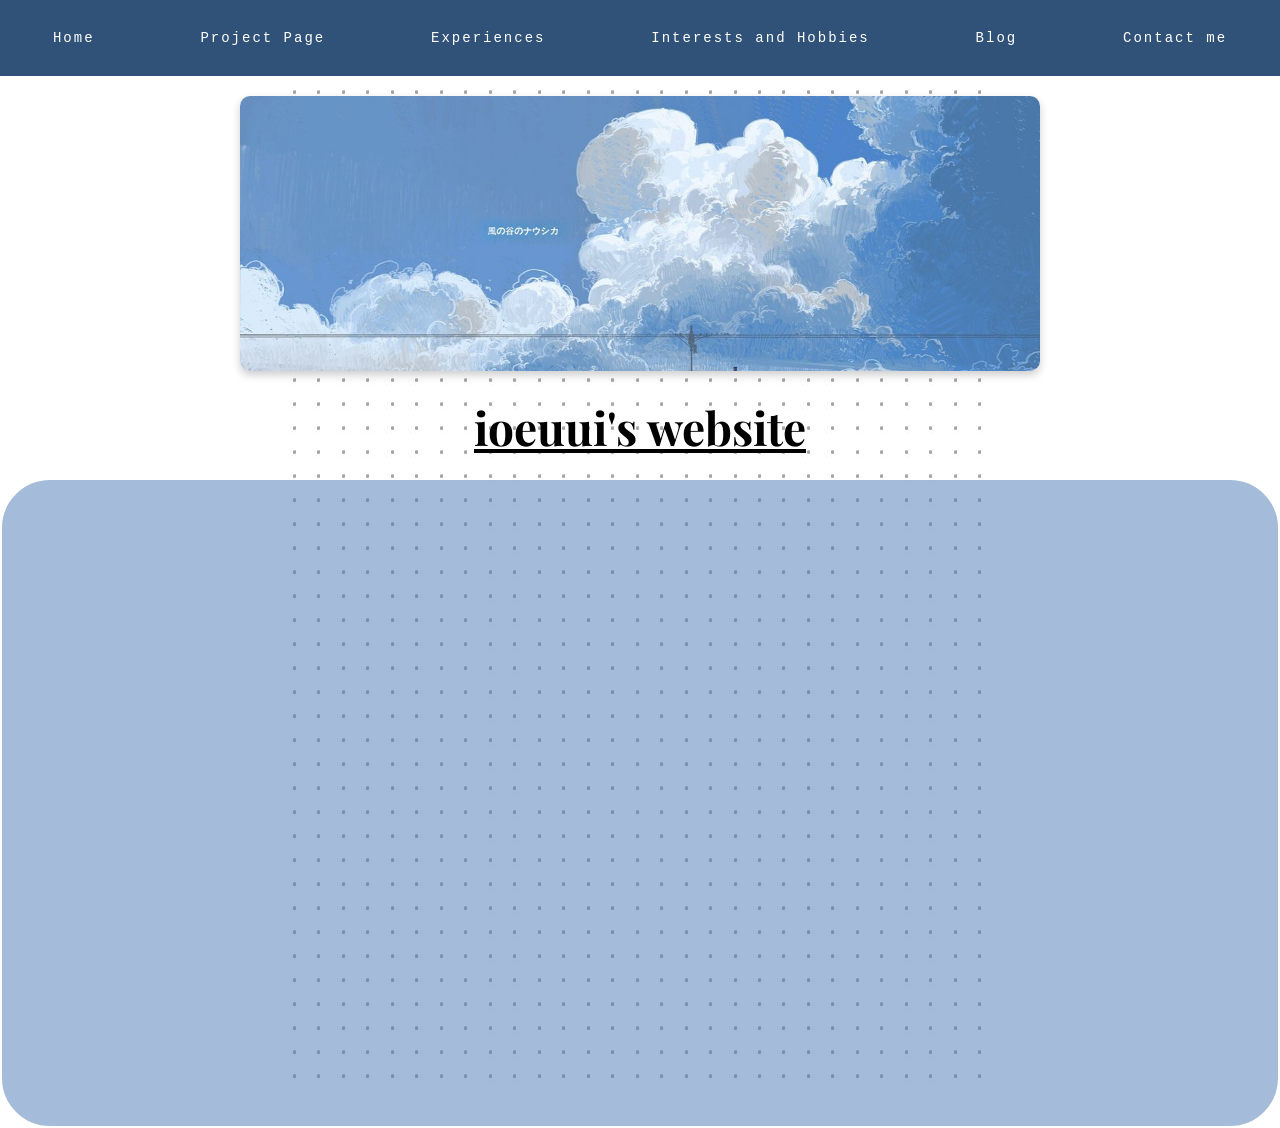
<file: index.html>
<!DOCTYPE html>
<html lang = 'en'>
<head>
    <title>ioeuui's Portfolio Website</title>
    <meta charset = "utf-8">
    <meta name="viewport" content="width=device-width, initial-scale=1.0">
    <meta name="description" content="Portfolio website showcasing projects and experiences">
    <link rel="icon" href="images/favicon/favicon.ico" type="image/x-icon">
    <link rel = "stylesheet" href = "style.css">
    <link rel="preconnect" href="https://fonts.googleapis.com">
    <link rel="preconnect" href="https://fonts.gstatic.com" crossorigin>
    <link href="https://fonts.googleapis.com/css2?family=Playfair+Display:ital,wght@0,400..900;1,400..900&family=Quicksand:wght@300..700&family=SN+Pro:ital,wght@0,200..900;1,200..900&display=swap" rel="stylesheet">
</head>

<body>
    <nav>
        <ul class = "nav-links">
            <li><a href="index.html">Home</a></li>
            <li><a href="projectPage.html">Project Page</a></li>
            <li><a href="experiences.html">Experiences</a></li>
            <li><a href = "interestsHobbies.html"> Interests and Hobbies</a></li>
            <li><a href = "blog.html"> Blog</a></li>
            <li><a href = "contactme.html"> Contact me</a></li>
        </ul>
        <div class = "burger">
            <div class = "line1"></div>
            <div class = "line2"></div>
            <div class = "line3"></div>
        </div>
    </nav>
    <div class = "banner">
        <a href = "https://ca.pinterest.com/pin/998814023624574526/">
            <img src = "images/cloudbanner.jpg" alt = "I did not draw this">
        </a>
    </div>
    <header>
        <h1>ioeuui's website</h1>
    </header>
    
    <div class = "main-container">
        <div class = "main-content">
            <section class = "main-section">
                <div class="text-container">
                    <h2>About Me</h2>
                    <p>Hi! My name is Ella and I am currently a univerity student</p>
                    <p>at University of Toronto Mississauga</p>
                    <p>I built this website because I wanted to keep track of my projects and experiences</p>
                    <p>I also wanted to showcase my digital drawings (like the sunfish)!</p>
                </div>
                <div class = "sunbastard">
                    <a href = "https://en.wikipedia.org/wiki/Ocean_sunfish">
                        <img src = "images/sunphish.PNG" alt = "Pixel art of a sunfish" class = "sunfish">
                    </a>
                </div>
        </div>
    </div>
    

    <script src = "app.js"></script>
</body>



</html>
</file>
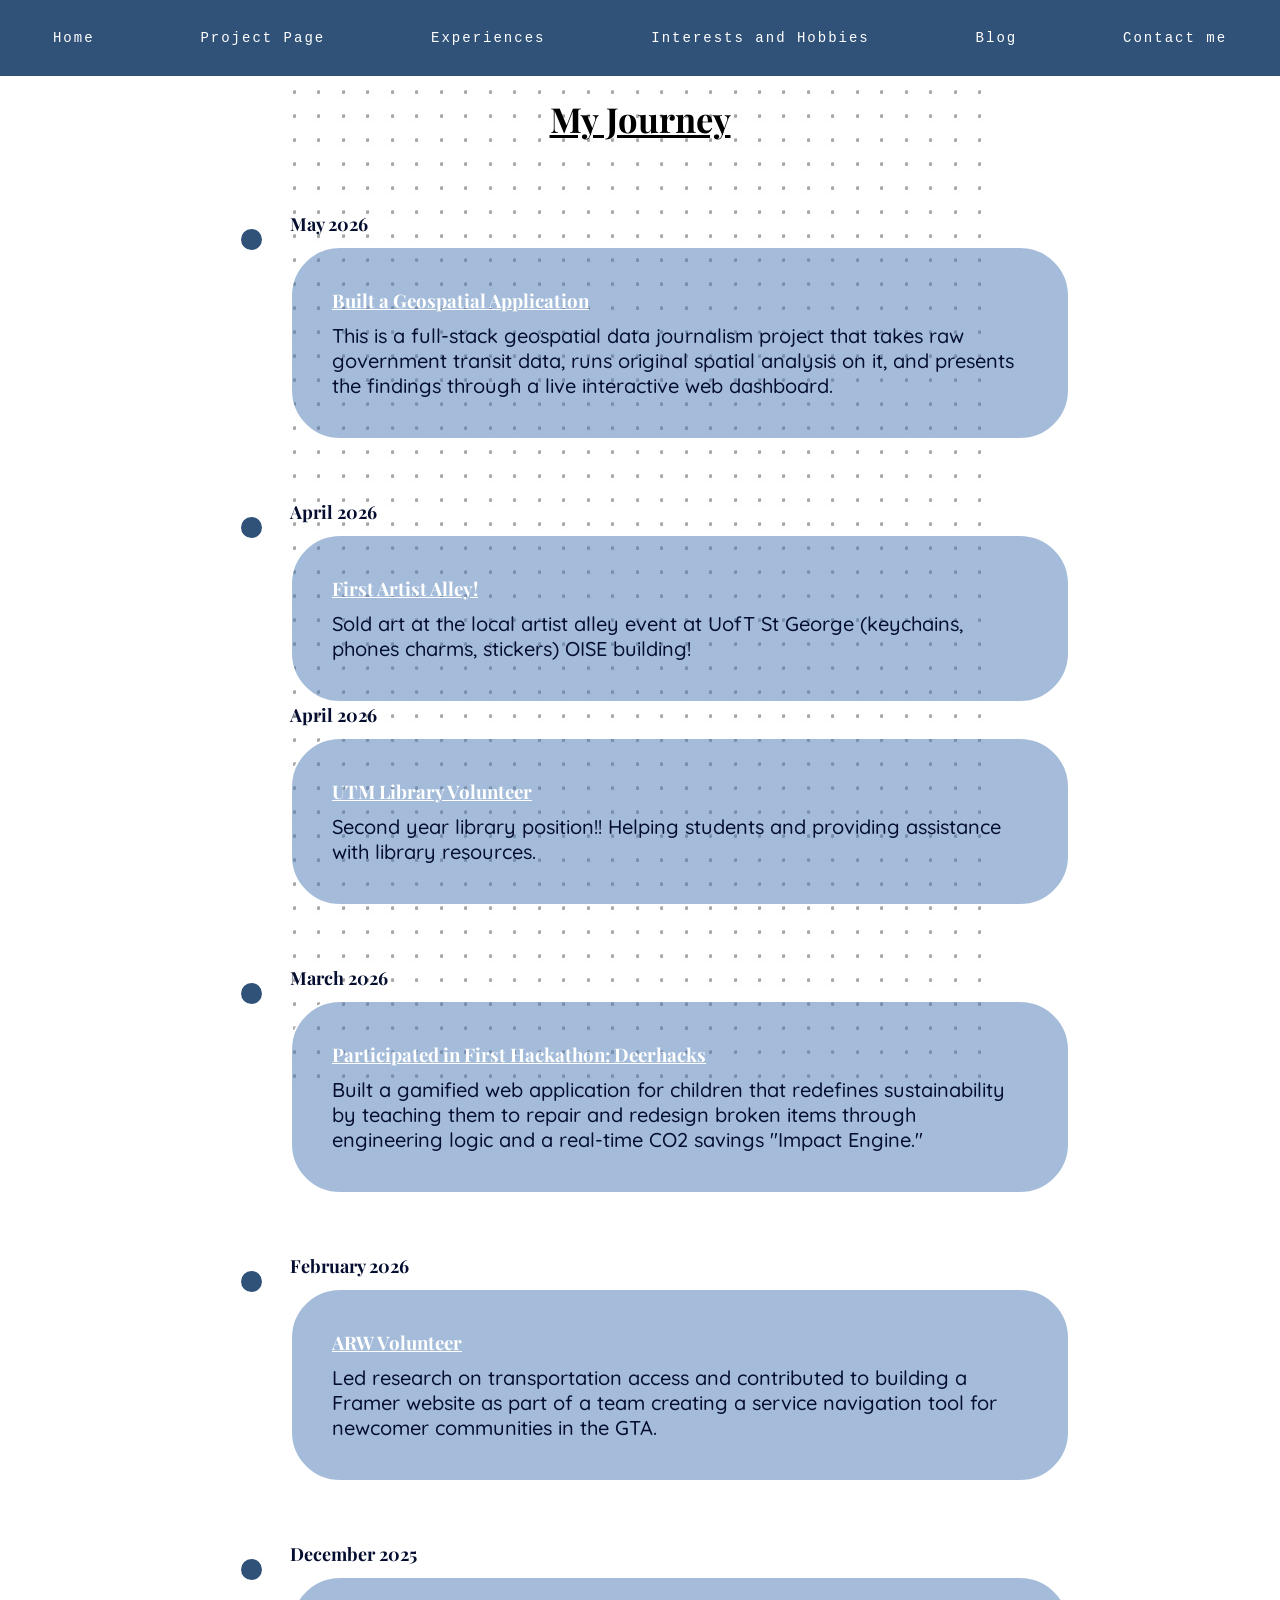
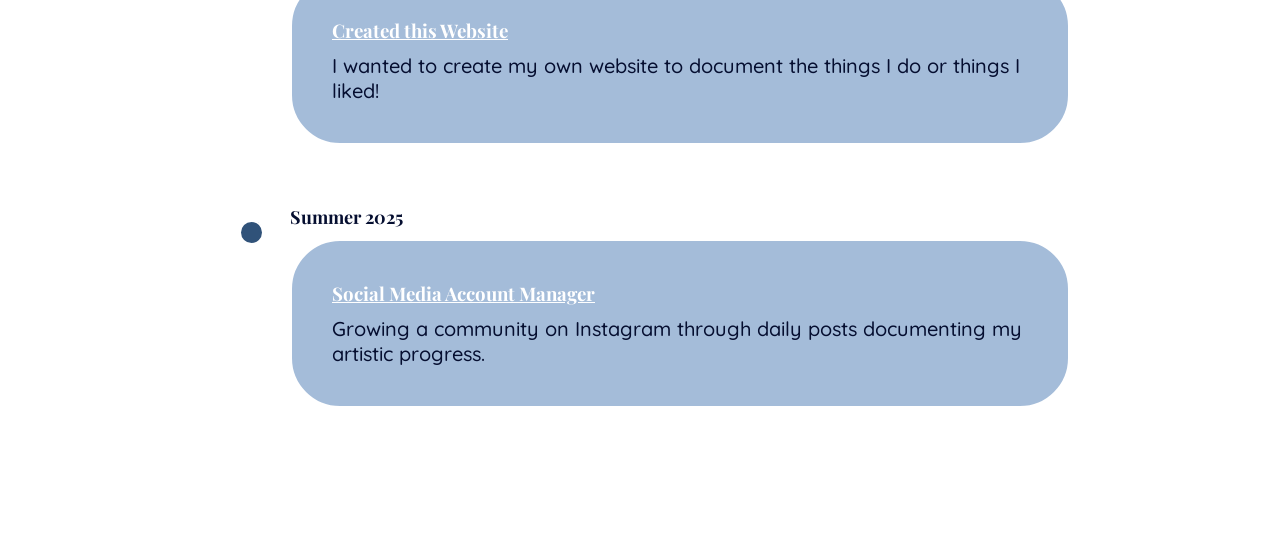
<file: experiences.html>
<!DOCTYPE html>
<html lang='en'>
<head>
    <title>Experiences | ioeuui's Portfolio</title>
    <meta charset="utf-8">
    <meta name="viewport" content="width=device-width, initial-scale=1.0">
    <link rel="icon" href="images/favicon/favicon.ico" type="image/x-icon">
    
    <link href="https://fonts.googleapis.com/css2?family=Montserrat:wght@700&family=Lora:ital,wght@0,400;0,500;1,400&family=Playfair+Display:wght@700&family=Quicksand:wght@500;700&display=swap" rel="stylesheet">
    
    <link rel="stylesheet" href="blog.css">
</head>
<body>
    <nav>
        <ul class="nav-links">
            <li><a href="index.html">Home</a></li>
            <li><a href="projectPage.html">Project Page</a></li>
            <li><a href="experiences.html">Experiences</a></li>
            <li><a href="interestsHobbies.html"> Interests and Hobbies</a></li>
            <li><a href="blog.html"> Blog</a></li>
            <li><a href="contactme.html"> Contact me</a></li>
        </ul>
        <div class="burger">
            <div class="line1"></div>
            <div class="line2"></div>
            <div class="line3"></div>
        </div>
    </nav>

    <header>
        <h2>My Journey</h2>
    </header>

    <main id="site-main">
        <section class="timeline-container">
            <div class="timeline-item hidden">
                <div class="timeline-dot"></div>
                <div class="timeline-date">May 2026</div>
                <div class="timeline-content">
                    <h3>Built a Geospatial Application</h3>
                    <p> This is a full-stack geospatial data journalism project that takes raw government transit data, runs original spatial analysis on it, and presents the findings through a live interactive web dashboard.</p>
                </div>
            </div>
            <div class="timeline-item hidden">
                <div class="timeline-dot"></div>
                <div class="timeline-date">April 2026</div>
                <div class="timeline-content">
                    <h3>First Artist Alley!</h3>
                    <p>Sold art at the local artist alley event at UofT St George (keychains, phones charms, stickers) OISE building!</p>
                </div>
                <div class="timeline-dot"></div>
                <div class="timeline-date">April 2026</div>
                <div class="timeline-content">
                    <h3>UTM Library Volunteer</h3>
                    <p>Second year library position!! Helping students and providing assistance with library resources.</p>
                </div>
            </div>
            <div class="timeline-item hidden">
                <div class="timeline-dot"></div>
                <div class="timeline-date">March 2026</div>
                <div class="timeline-content">
                    <h3>Participated in First Hackathon: Deerhacks</h3>
                    <p> Built a gamified web application for children that redefines sustainability by teaching them to repair and redesign broken items through engineering logic and a real-time CO2 savings "Impact Engine."</p>
                </div>
            </div>
            <div class="timeline-item hidden">
                <div class="timeline-dot"></div>
                <div class="timeline-date">February 2026</div>
                <div class="timeline-content">
                    <h3>ARW Volunteer</h3>
                    <p>Led research on transportation access and contributed to building a Framer website as part of a team creating a service navigation tool for newcomer communities in the GTA.</p>
                </div>
            </div>
            <div class="timeline-item hidden">
                <div class="timeline-dot"></div>
                <div class="timeline-date">December 2025</div>
                <div class="timeline-content">
                    <h3>Created this Website</h3>
                    <p>I wanted to create my own website to document the things I do or things I liked!</p>
                </div>
            </div>
            <div class="timeline-item hidden">
                <div class="timeline-dot"></div>
                <div class="timeline-date">Summer 2025</div>
                <div class="timeline-content">
                    <h3>Social Media Account Manager</h3>
                    <p>Growing a community on Instagram through daily posts documenting my artistic progress.</p>
                </div>
            </div>
        </section>
    </main>

    <script src="app.js"></script>
    <script src="timeline.js"></script>
</body>
</html>
</file>
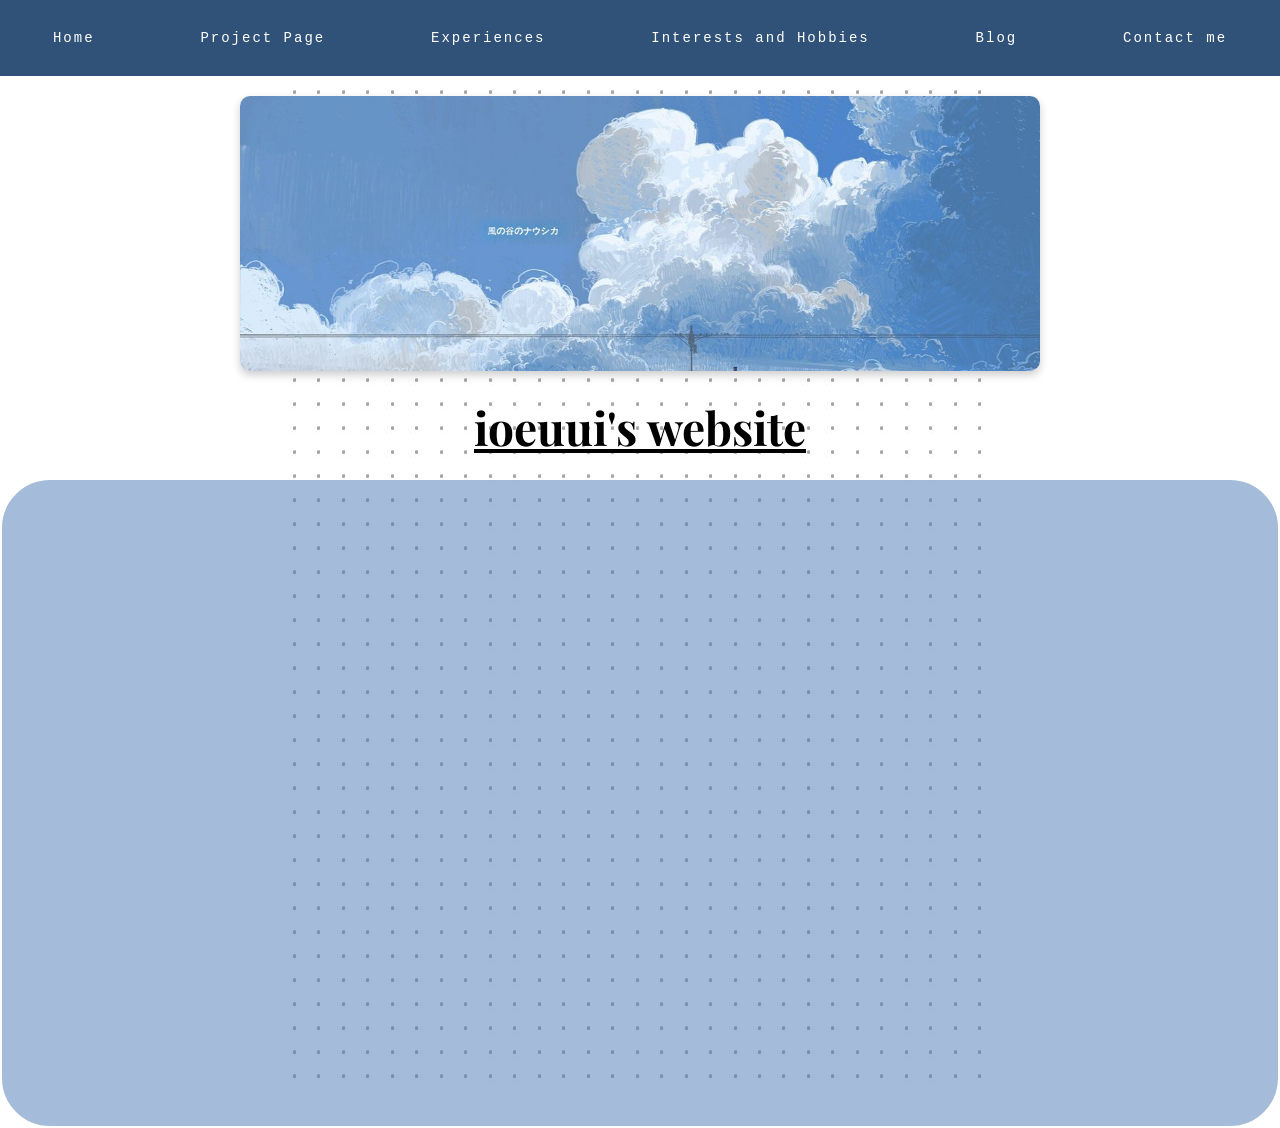
<file: MainPage.html>
<!DOCTYPE html>
<html lang = 'en'>
<head>
    <title>ioeuui's Portfolio Website</title>
    <meta charset = "utf-8">
    <meta name="viewport" content="width=device-width, initial-scale=1.0">
    <meta name="description" content="Portfolio website showcasing projects and experiences">
    <link rel="icon" href="images/favicon/favicon.ico" type="image/x-icon">
    <link rel = "stylesheet" href = "style.css">
    <link rel="preconnect" href="https://fonts.googleapis.com">
    <link rel="preconnect" href="https://fonts.gstatic.com" crossorigin>
    <link href="https://fonts.googleapis.com/css2?family=Playfair+Display:ital,wght@0,400..900;1,400..900&family=Quicksand:wght@300..700&family=SN+Pro:ital,wght@0,200..900;1,200..900&display=swap" rel="stylesheet">
</head>

<body>
    <nav>
        <ul class = "nav-links">
            <li><a href="MainPage.html">Home</a></li>
            <li><a href="projectPage.html">Project Page</a></li>
            <li><a href="experiences.html">Experiences</a></li>
            <li><a href = "interestsHobbies.html"> Interests and Hobbies</a></li>
            <li><a href = "blog.html"> Blog</a></li>
            <li><a href = "contactme.html"> Contact me</a></li>
        </ul>
        <div class = "burger">
            <div class = "line1"></div>
            <div class = "line2"></div>
            <div class = "line3"></div>
        </div>
    </nav>
    <div class = "banner">
        <a href = "https://ca.pinterest.com/pin/998814023624574526/">
            <img src = "images/cloudbanner.jpg" alt = "I did not draw this">
        </a>
    </div>
    <header>
        <h1>ioeuui's website</h1>
    </header>
    
    <div class = "main-container">
        <div class = "main-content">
            <section class = "main-section">
                <div class="text-container">
                    <h2>About Me</h2>
                    <p>Hi! My name is Ella and I am currently a univerity student</p>
                    <p>at University of Toronto Mississauga</p>
                    <p>I built this website because I wanted to keep track of my projects and experiences</p>
                    <p>I also wanted to showcase my digital drawings (like the sunfish)!</p>
                </div>
                <div class = "sunbastard">
                    <a href = "https://en.wikipedia.org/wiki/Ocean_sunfish">
                        <img src = "images/sunphish.PNG" alt = "Pixel art of a sunfish" class = "sunfish">
                    </a>
                </div>
        </div>
    </div>
    

    <script src = "app.js"></script>
</body>



</html>
</file>
<file: style.css>
/* =====================
   RESET
===================== */
* {
    box-sizing: border-box;
    margin: 0;
    padding: 0;
}

/* =====================
   VARIABLES
===================== */
:root {
    --primary: rgb(48, 82, 121);
    --accent: rgba(20, 33, 75, 0.5);
    --text-dark: rgb(5, 14, 48);
    --white: #ffffff;
}

/* =====================
   BASE / BODY
===================== */
body {
    font-family: 'Courier New', Courier, monospace;
    background: url("images/dotted.jpg") no-repeat center / auto fixed;
    text-align: center;
}

header {
    font-family: "Playfair Display", serif;
    font-size: clamp(16px, 20vw, 23px);
    text-align: center;
    text-decoration: underline;
    margin-bottom: 20px;
}

section {
    width: 100%;
    height: 650px;
    background: rgba(74, 123, 179, 0.5);
    border: 2px solid var(--white);
    border-radius: 50px;
    display: flex;
    align-items: center;
    justify-content: center;
}

.content-wrapper {
    display: flex;
    align-items: center;
    gap: 40px;
    max-width: 90%;
}

/* =====================
   TYPOGRAPHY
===================== */
h2 {
    font-family: "Playfair Display", serif;
    font-size: clamp(24px, 5vw, 30px);
    text-decoration: underline;
    padding: 70px;
}

p {
    font-family: "Quicksand", sans-serif;
    font-size: clamp(16px, 2vw, 22px);
    line-height: 1.5;
    font-weight: 500;
    color: var(--text-dark);
}

.display-1,
.display-2 {
    font-size: 22px;
}

/* =====================
   BANNER
===================== */
.banner {
    max-width: 800px;
    margin: 20px auto;
}

.banner img {
    width: 100%;
    height: auto;
    border-radius: 10px;
    box-shadow: 0 4px 8px rgba(0, 0, 0, 0.2);
}

/* =====================
   SUNFISH CARD
===================== */
.sunfish-card {
    position: relative;
    width: clamp(300px, 37%, 500px);
    flex-shrink: 0;
    filter: drop-shadow(0 0 2px rgba(0, 0, 0, 0.3));
    transition: filter 0.3s ease;
}

.sunfish-card::before {
    content: '';
    position: absolute;
    top: 42%;
    left: 55%;
    transform: translate(-50%, -50%);
    width: 80%;
    height: 80%;
    background: var(--white);
    border-radius: 50%;
    z-index: -1;
}

.sunfish-card img {
    width: 100%;
    height: auto;
    border-radius: 10px;
}

.sunfish-card:hover {
    filter: drop-shadow(0 0 8px rgba(50, 65, 90)) hue-rotate(30deg);
}

/* =====================
   NAVIGATION
===================== */
nav {
    display: flex;
    justify-content: space-around;
    align-items: center;
    min-height: 8vh;
    background-color: var(--primary);
    position: relative;
}

.nav-links {
    display: flex;
    justify-content: space-around;
    width: 100%;
}

.nav-links li {
    list-style: none;
}

.nav-links a {
    display: block;
    padding: 30px;
    font-size: 14px;
    letter-spacing: 2px;
    color: var(--white);
    text-decoration: none;
    border-radius: 50px;
    transition: background-color 0.3s ease;
}

.nav-links a:hover {
    background-color: var(--accent);
}

.burger {
    display: none;
    cursor: pointer;
}

.burger div {
    width: 20px;
    height: 2px;
    background-color: var(--white);
    margin: 5px;
}

.nav-active {
    transform: translateX(0);
}

@keyframes navLinkFade {
    from {
        opacity: 0;
        transform: translateX(50px);
    }
    to {
        opacity: 1;
        transform: translateX(0);
    }
}

/* =====================
   BLOG / GRID
===================== */
.container {
    max-width: 1200px;
    padding: 0 40px;
    margin: auto;
}

.img-fluid {
    width: 100%;
    height: auto;
    display: block;
}

#site-main {
    margin-top: 8em;
    padding: 0 5px;
}

#posts {
    margin-bottom: 5em;
    padding: 40px 0;
}

.grid {
    display: grid;
    grid-template-columns: repeat(auto-fill, minmax(400px, 1fr));
    gap: 3em;
    padding: 5px;
}

.grid-item {
    margin-bottom: 1em;
}

.article {
    background: var(--white);
    border-radius: 20px;
    overflow: hidden;
    box-shadow: 0 5px 20px rgba(0, 0, 0, 0.1);
    transition: all 0.3s ease;
}

.article:hover {
    transform: translateY(-10px);
    box-shadow: 0 15px 30px rgba(0, 0, 0, 0.15);
}

.card {
    display: flex;
    flex-direction: column;
    height: 100%;
}

.overflow-img {
    overflow: hidden;
    height: 70%;
}

.overflow-img img {
    width: 100%;
    height: 100%;
    object-fit: cover;
    transition: transform 0.5s ease;
}

.overflow-img:hover img {
    transform: scale(1.2);
}

.card-body {
    padding: 2em;
    flex-grow: 1;
    display: flex;
    flex-direction: column;
}

/* =====================
   MEDIA QUERIES
===================== */
@media screen and (max-width: 1024px) {
    .nav-links a {
        padding: 30px 15px;
    }
}

@media screen and (max-width: 768px) {
    body {
        overflow-x: hidden;
    }

    .burger {
        display: block;
    }

    .nav-links {
        position: absolute;
        right: 0;
        top: 8vh;
        height: 92vh;
        width: 50%;
        flex-direction: column;
        align-items: center;
        background-color: var(--primary);
        transform: translateX(100%);
        transition: transform 0.5s ease-in;
        z-index: 1000;
    }

    .nav-links li {
        opacity: 0;
    }
}
</file>
<file: blog.css>
* {
    box-sizing: border-box;
    padding: 0px;
    margin: 0px;
}

body {
    font-family: 'Courier New', Courier, monospace;
    background-image: url("images/dotted.jpg");
    background-repeat: no-repeat; 
    background-position: center;
    background-size: auto; 
    background-attachment: fixed; 
    text-align: center;
}

header {
    text-align: center;
    margin-top: 20px;
    margin-bottom: 20px;
    text-decoration: underline;
    font-family: "Playfair Display", serif;
    font-size: clamp(16px, 20vw, 23px);
}

/* ==== Navigation ==== */
nav {
    display: flex;
    justify-content: space-around;
    align-items: center;
    min-height: 8vh;
    background-color: rgb(48, 82, 121);
    position: relative;
}

.nav-links {
    display: flex; 
    justify-content: space-around;
    width: 100%;
}

.nav-links li { list-style: none; }

.nav-links a {
    color: rgb(255, 255, 255);
    letter-spacing: 2px;
    font-size: 14px;
    padding: 30px 30px;
    transition: background-color 0.3s ease; 
    text-decoration: none;
    display: block;
    border-radius: 50px;
}

.nav-links a:hover {
    background-color: rgba(20, 33, 75, 0.5);
}

/* ==== Timeline Styles ==== */
.timeline-container {
    max-width: 900px;
    margin: 50px auto;
    padding: 20px;
    position: relative;
}

/* The vertical line */
.timeline-container::before {
    content: '';
    position: absolute;
    left: 40px;
    top: 0;
    width: 2px;
    height: 100%;
    background: white; /* Matches your white borders */
}

.timeline-item {
    position: relative;
    margin-bottom: 60px;
    padding-left: 80px;
    text-align: left;
}

.timeline-dot {
    position: absolute;
    left: 29px;
    top: 15px;
    width: 25px;
    height: 25px;
    background: rgb(48, 82, 121);
    border: 2px solid white;
    border-radius: 50%;
    z-index: 2;
}

.timeline-date {
    font-family: "Playfair Display", serif;
    font-size: 18px;
    color: rgb(5, 14, 48);
    margin-bottom: 10px;
    font-weight: bold;
}

.timeline-content {
    background: rgba(74, 123, 179, 0.5);
    border: 2px solid rgb(255, 255, 255);
    border-radius: 50px;
    padding: 40px;
    transition: all 0.3s ease;
}

.timeline-content h3 {
    font-family: "Playfair Display", serif;
    text-decoration: underline;
    margin-bottom: 10px;
    color: white;
}

.timeline-content p {
    font-family: "Quicksand", sans-serif;
    color: rgb(5, 14, 48);
    font-size: clamp(16px, 2vw, 20px);
    font-weight: 500;
    text-align: left;
}

/* ==== Animation & Interactivity ==== */
.hidden {
    opacity: 0;
    transform: translateY(30px);
    transition: all 0.8s ease;
}

.show {
    opacity: 1;
    transform: translateY(0);
}

.timeline-content:hover {
    background: rgba(74, 123, 179, 0.7);
    box-shadow: 0 0 15px rgba(255, 255, 255, 0.3);
}

.burger { display: none; cursor: pointer; }
.burger div { width: 20px; height: 2px; background-color: white; margin: 5px; }

@media screen and (max-width: 768px) {
    .burger { display: block; }
    .nav-links {
        position: absolute;
        right: 0px;
        height: 92vh;
        top: 8vh;
        background-color: rgb(48, 82, 121);
        width: 50%;
        transform: translateX(100%);
        transition: transform 0.5s ease-in;
        display: flex;
        flex-direction: column;
        align-items: center;
        z-index: 1000;
    }
    .nav-active { transform: translateX(0%); }
    .timeline-container::before { left: 20px; }
    .timeline-dot { left: 9px; }
    .timeline-item { padding-left: 50px; }
}
</file>
